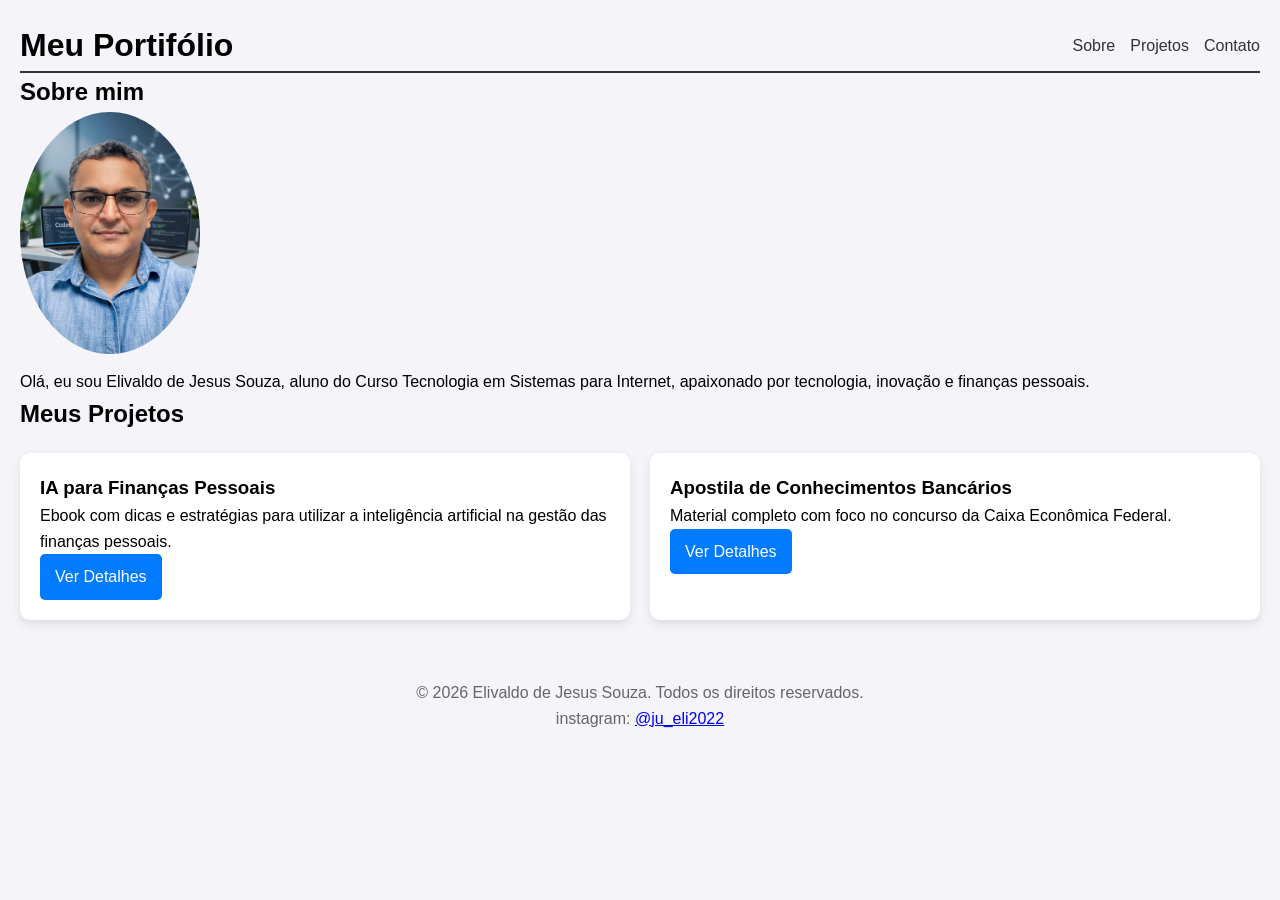
<file: index.html>
<!DOCTYPE html>
<html lang="pt=BR">
<head>
    <meta charset="UTF-8">
    <meta name="viewport" content="width=device-width, initial-scale=1.0">
    <title>Elivaldo de Jesus Souza</title>
    <link rel="stylesheet" href="style.css"> </head>
</head>
<body>
    <header>
        <h1>Meu Portifólio</h1>
        <nav>
            <ul>
                <li><a href="#sobre">Sobre</a></li>
                <li><a href="#projetos">Projetos</a></li>
                <li><a href="#contato">Contato</a></li>
            </ul>
        </nav>

    </header>
    <main>
        <section id="sobre">
            <h2>Sobre mim</h2>
            <img src="fotoPerfil01.png" alt="Foto de Elivaldo de Jesus Souza" class="foto-perfil">
            <p>Olá, eu sou Elivaldo de Jesus Souza, aluno do Curso Tecnologia em Sistemas  para  Internet, apaixonado por tecnologia, inovação e finanças pessoais.</p>
        </section>
        <section id="projetos">
            <h2>Meus Projetos</h2>
            <div id="container-projetos" class="grid-projetos"></div>
        </section>
    </main>

    <footer id="contato">
         <p>&copy; 2026 Elivaldo de Jesus Souza. Todos os direitos reservados.</p>
         <p>instagram: <a href="https://www.instagram.com/ju_eli2022/" target="_blank">@ju_eli2022</a></p>
    </footer>
    <script src="script.js"></script>

</body>
</html>
</file>
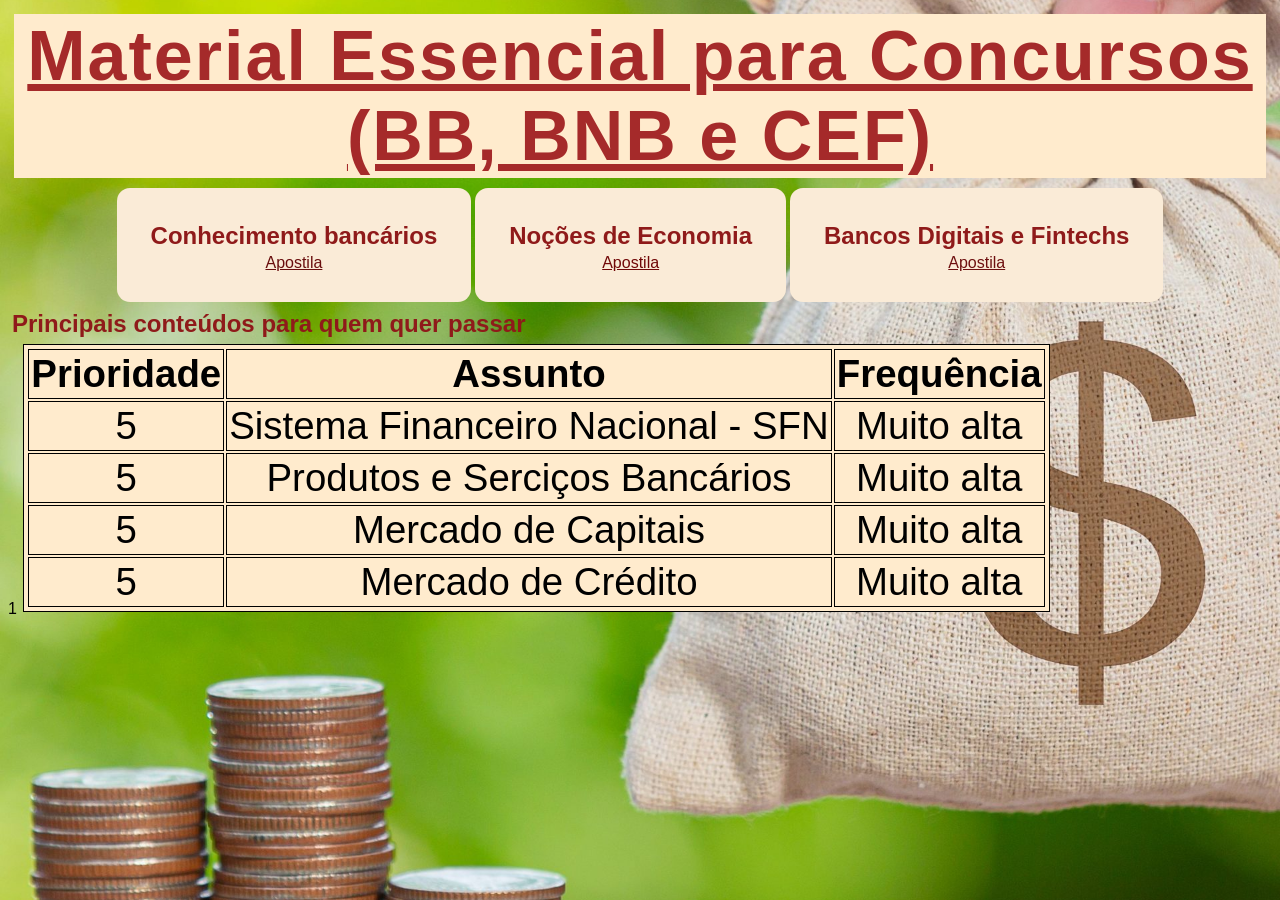
<file: docs/index.html>
<!DOCTYPE html>
<html lang="br">
<head>
    <meta charset="UTF-8">
    <meta name="viewport" content="width=device-width, initial-scale=1.0">
    <title>Juazeiro Cursos</title>
    <link rel="stylesheet" href="styles.css">
    <script src="script.js"></script>
</head>
<body>
    <div >
      <h1>Material Essencial para Concursos (BB, BNB e CEF)</h1>
    </div>

    <div class="container">
      <div class="card"> <h2>Conhecimento bancários</h2>
       <a href="src/Apostila_CB.pdf" target="_blank" style="color: rgb(105, 13, 13);">Apostila</a></div>
      <div class="card"> <h2>Noções de Economia</h2>
       <a href="src/Economia.pdf" target="_blank" style="color: rgb(113, 7, 7);">Apostila</a></div>
      <div class="card"><h2>Bancos Digitais e Fintechs</h2>
       <a href="src/financaspessoais.pdf" target="_blank" style="color: rgb(110, 15, 15);">Apostila</a></div>
   </div> 

       <h2>Principais conteúdos para quem quer passar</h2>
      <table>
        <thead>
            <tr>
                <th>Prioridade</th>
                <th>Assunto</th>
                <th>Frequência</th>
            </tr>       
            <tr>
                <td>5</td>
                <td>Sistema Financeiro Nacional - SFN</td>1
                <td>Muito alta</td>
            </tr>
            <tr>
                <td>5</td>
                <td>Produtos e Serciços Bancários</td>
                <td>Muito alta</td>
            </tr>
            <tr>
                <td>5</td>
                <td>Mercado de Capitais</td>
                <td>Muito alta</td>
            </tr>
            <tr>
                <td>5</td>
                <td>Mercado de Crédito</td>
                <td>Muito alta</td>
            </tr>
        </thead>
      </table>      
</body>
</html>
</file>
<file: style.css>
* { box-sizing: border-box; margin: 0; padding: 0; font-family: Arial, sans-serif; }

body { margin: 0; padding: 20px; line-height: 1.6; background-color: #f4f4f9; }

header { display: flex; justify-content: space-between; align-items: center; flex-wrap: wrap; border-bottom: 2px solid #333; }

nav ul { display: flex; list-style: none; gap: 15px; }

nav a   { text-decoration: none; color: #333; }

nav a:hover { color: #007bff; }

.foto-perfil { width: 180px; border-radius: 50%; display: block; margin-bottom: 15px; }

/* Grid de Projetos usando Flexbox */
.grid-projetos { display: flex; flex-wrap: wrap; gap: 20px; margin-top: 20px; }

.card { 
    background: white; padding: 20px; border-radius: 10px; 
    box-shadow: 0 4px 10px rgba(0,0,0,0.1); flex: 1 1 300px; transition: 0.2s ease;
}

.card:hover { transform: translateY(-5px); }

.botao { 
    display: inline-block; background: #007bff; color: white; 
    padding: 10px 15px; text-decoration: none; border-radius: 5px; transition: 0.2s;
}
.botao:hover { background: #0056b3; }

footer { text-align: center; margin-top: 40px; padding: 20px; color: #666; }

/* Responsividade para telas pequenas */
@media (max-width: 600px) {
    header { flex-direction: column; text-align: center; }
    .foto-perfil { margin: 0 auto 15px; }
}
</file>
<file: docs/styles.css>
*{
    margin: 2px;
    padding: 2px;
}

table, td, th {
    border: 1px solid black;

}
.container {
    justify-content: center;
    display: flex;
    gap: 20 px;
}
.card {
    padding: 30px;
    text-align: center;
    background-color: antiquewhite;
    border-radius: 13px;
}

table {
    text-align: center;
    display: inline-block;
    font-size: 2.4rem;
    background:  blanchedalmond;
    border-collapse: separate;
}
thead{
    justify-content: center;
}


tbody th :nth-child(even){
    background-color:blanchedalmond;

}


table tr:nth-child(2n + 2){
    background-color:blanchedalmond;

}
h1{
    text-decoration: underline;
    text-align: center;
    background-color: blanchedalmond;
    color: brown;
    font-size: 70px;
    
    letter-spacing: 2px;
}

h2{
    color: rgb(143, 26, 26);
}

body {
    background-position: center;
    background-repeat: no-repeat;
    background-attachment: fixed;
    background-color: aqua;
    background-image:url("/docs/plano_fundo.jpg");
    background-size: cover;
    font-family: Arial, Helvetica, sans-serif;


}
</file>
